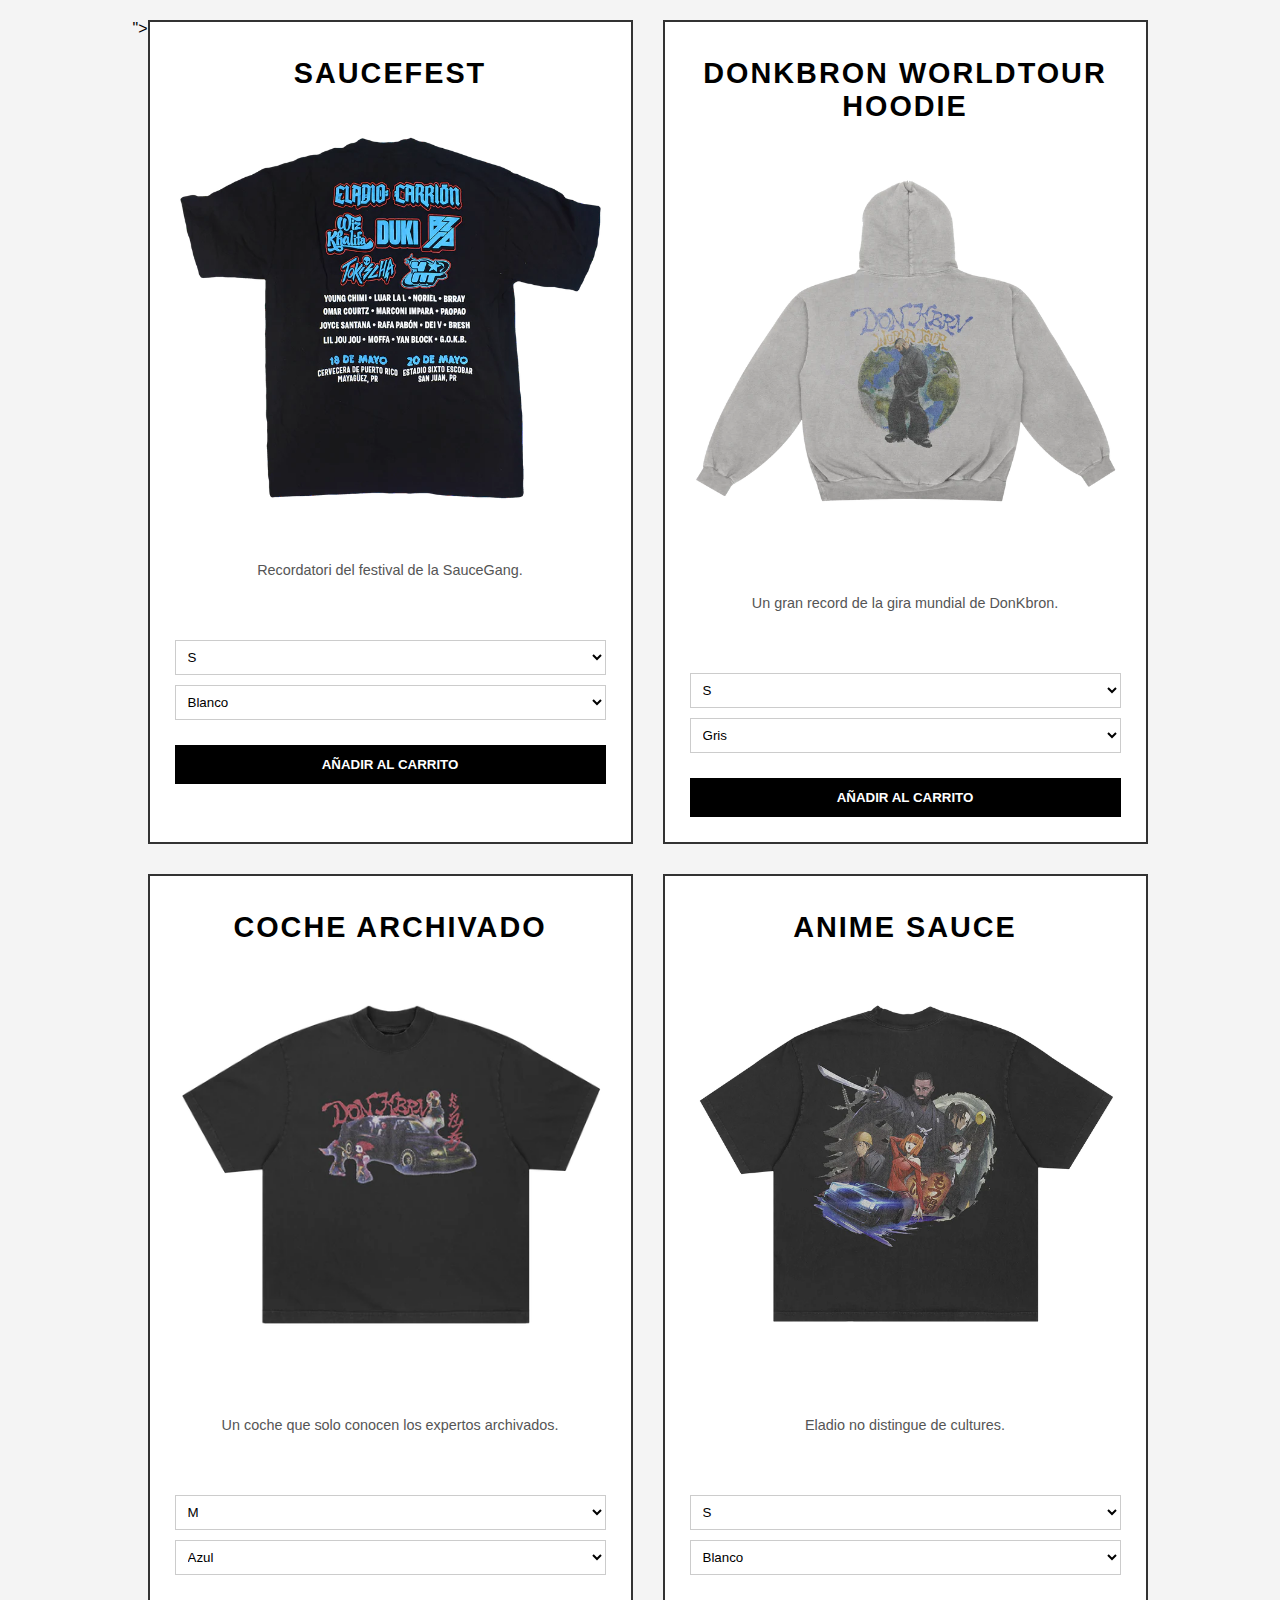
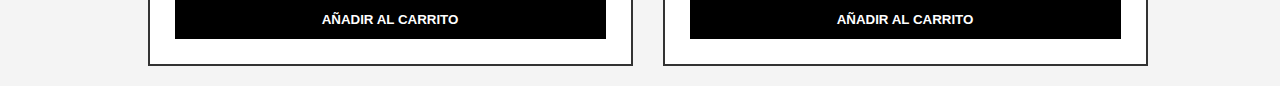
<file: index.html>
<!DOCTYPE html>
<html lang="en">

<head>
    <meta charset="UTF-8">
    <meta name="viewport" content="width=device-width, initial-scale=1.0">
    <title>Tee Shop</title>">
    <link rel="stylesheet" href="style.css">
</head>

<body onload="init()">
    <div id="productos-container"></div>
    <script src="productos.js" defer>
            
    </script>
    
</body>

</html>
</file>
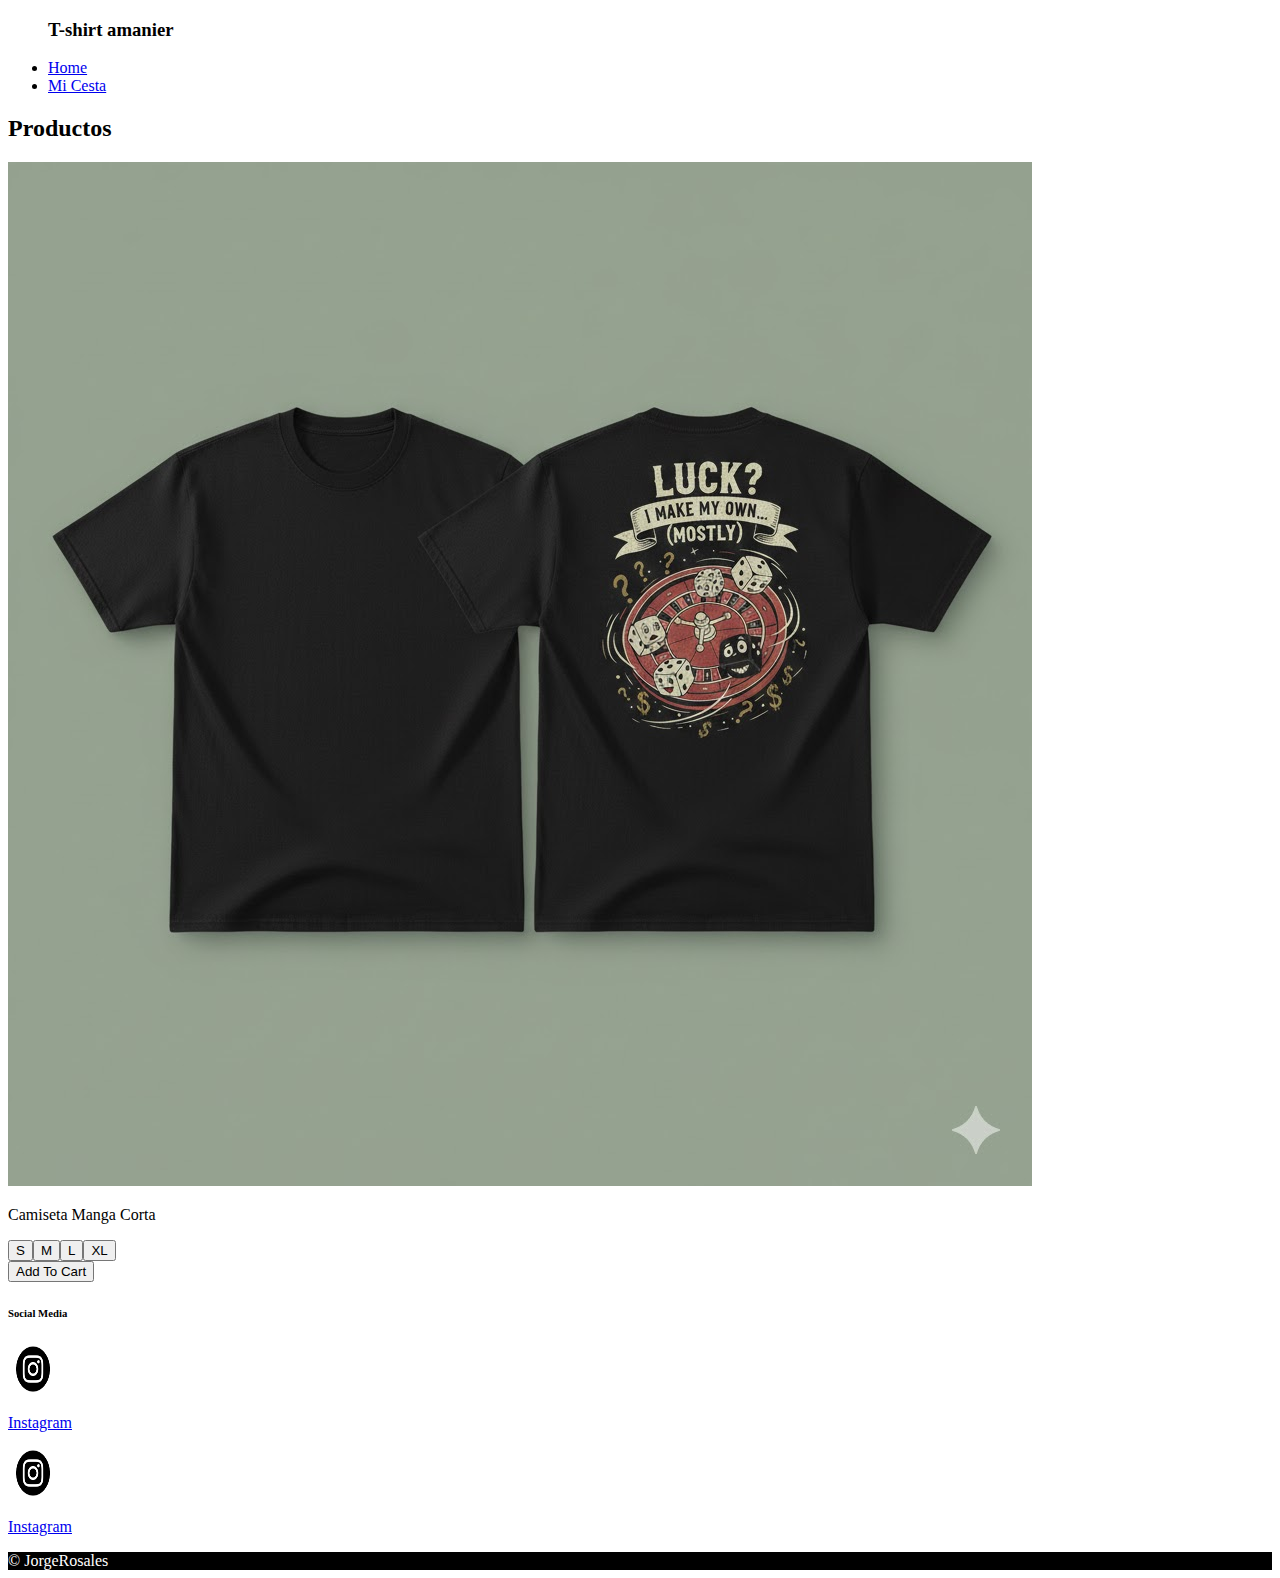
<file: Pr _TeeShop/index.html>
<!DOCTYPE html>
<html lang="en">

<head>
    <meta charset="UTF-8">
    <meta name="viewport" content="width=device-width, initial-scale=1.0">
    <title>Tee Shop</title>
    <link rel="icon" href="/ejerciciosJavaScript/imagenespng/bala.png">
    <link rel="stylesheet" href="style.css">
</head>

<body>
    <header class=""cabecera>
        <ul>
            <h3 class="titulo">T-shirt amanier</h3>
            <li><a href="index.html">Home</a></li>
            <li><a href="cesta.html">Mi Cesta</a></li>
        </ul>
    </header>
    <main>
        
        <h2>Productos</h2>
        <article class="camiseta">
            <img src="imagenes/unnamed.jpg" alt="Camiseta1" id="camiseta1">
            <p>Camiseta Manga Corta</p>
            <button class="talla">S</button><button class="talla">M</button><button class="talla">L</button><button class="talla">XL</button>
            <br>
            <button class="carrito">Add To Cart</button>
        </article>
        <section class="seccion" id="RedesSociales">
        <div>
            <h6>Social Media</h6>
            <img src="imagenes/instagramLogo.png" alt="LogoInstagram" class="SocialMediaLogo">
            <p><a href="https://www.instagram.com/cristiano">Instagram</a></p>
            <img src="imagenes/instagramLogo.png" alt="LogoInstagram" class="SocialMediaLogo">
            <p><a href="https://www.instagram.com/cristiano">Instagram</a></p>
        </div>
        </section>
    </main>
    <script src="productos.js" defer>

    </script>
    <footer>
        &copy; JorgeRosales
    </footer>
</body>

</html>
</file>
<file: style.css>
body {
    font-family: 'Arial', sans-serif;
    background-color: #f4f4f4;
    margin: 0;
    padding: 20px;
    display: flex;
    justify-content: center;
}


#productos-container {
    display: grid;
    grid-template-columns: repeat(2, 1fr); 
    gap: 30px;
    max-width: 1000px;
    width: 100%;
}


article {
    background-color: #ffffff;
    border: 2px solid #333;
    padding: 25px;
    display: flex;
    flex-direction: column;
    align-items: center;
    text-align: center;
    transition: transform 0.2s ease;
}

article:hover {
    transform: translateY(-5px);
    box-shadow: 0 10px 20px rgba(0,0,0,0.1);
}

article h2 {
    order: -1; 
    font-size: 1.8rem;
    margin: 10px 0 5px 0;
    text-transform: uppercase;
    letter-spacing: 2px;
}


article img {
    max-width: 100%;
    height: auto;
    margin-bottom: 20px;
    object-fit: contain;
}


article p {
    font-size: 0.9rem;
    color: #555;
    line-height: 1.4;
    margin-bottom: 20px;
    min-height: 60px; 
}


select {
    width: 100%;
    padding: 8px;
    margin-bottom: 10px;
    border: 1px solid #ccc;
    background-color: #fff;
    cursor: pointer;
}

.precio {
    font-size: 1.5rem;
    font-weight: bold;
    align-self: flex-start;
    margin-top: auto;
    padding-top: 15px;
}


button {
    width: 100%;
    background-color: #000;
    color: #fff;
    border: none;
    padding: 12px;
    font-weight: bold;
    text-transform: uppercase;
    cursor: pointer;
    margin-top: 15px;
}

button:hover {
    background-color: #444;
}


@media (max-width: 768px) {
    #productos-container {
        grid-template-columns: 1fr;
    }
}
</file>
<file: Pr _TeeShop/style.css>
footer{
    background-color: black;
    color: white;
}



.SocialMediaLogo{
    width: 50px;
    height: 50px;
}
</file>
